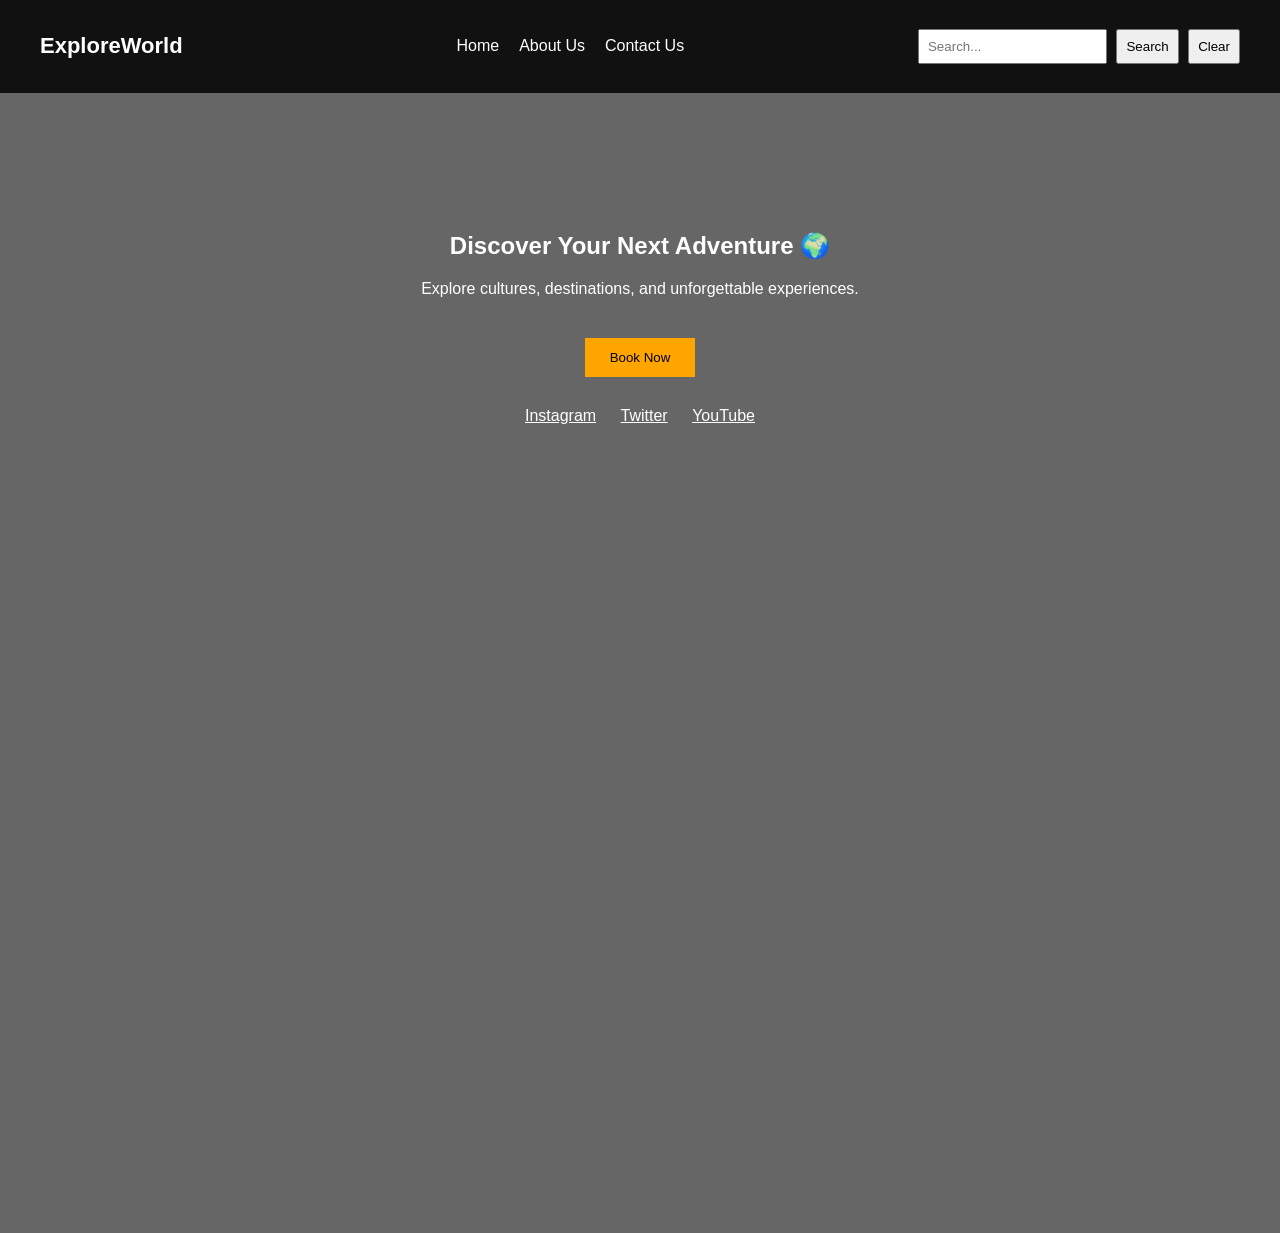
<file: index.html>
<!DOCTYPE html>
<html lang="en">
<head>
    <meta charset="UTF-8">
    <title>ExploreWorld</title>
    <link rel="stylesheet" href="styles.css">
</head>
<body>

<nav>
    <h2 class="logo">ExploreWorld</h2>
    <ul class="nav-links">
        <li><a href="index.html">Home</a></li>
        <li><a href="about_us.html">About Us</a></li>
        <li><a href="contact_us.html">Contact Us</a></li>
    </ul>
    <div class="nav-search">
        <input type="text" id="searchInput" placeholder="Search...">
        <button onclick="search()">Search</button>
        <button onclick="clearSearch()">Clear</button>
    </div>
</nav>

<section class="hero">
    <div class="overlay">
        <h1>Discover Your Next Adventure 🌍</h1>
        <p>Explore cultures, destinations, and unforgettable experiences.</p>

        <div id="results"></div>

        <button class="book-btn">Book Now</button>

        <div class="socials">
            <a href="#">Instagram</a>
            <a href="#">Twitter</a>
            <a href="#">YouTube</a>
        </div>
    </div>
</section>

<script src="script.js"></script>
</body>
</html>
</file>
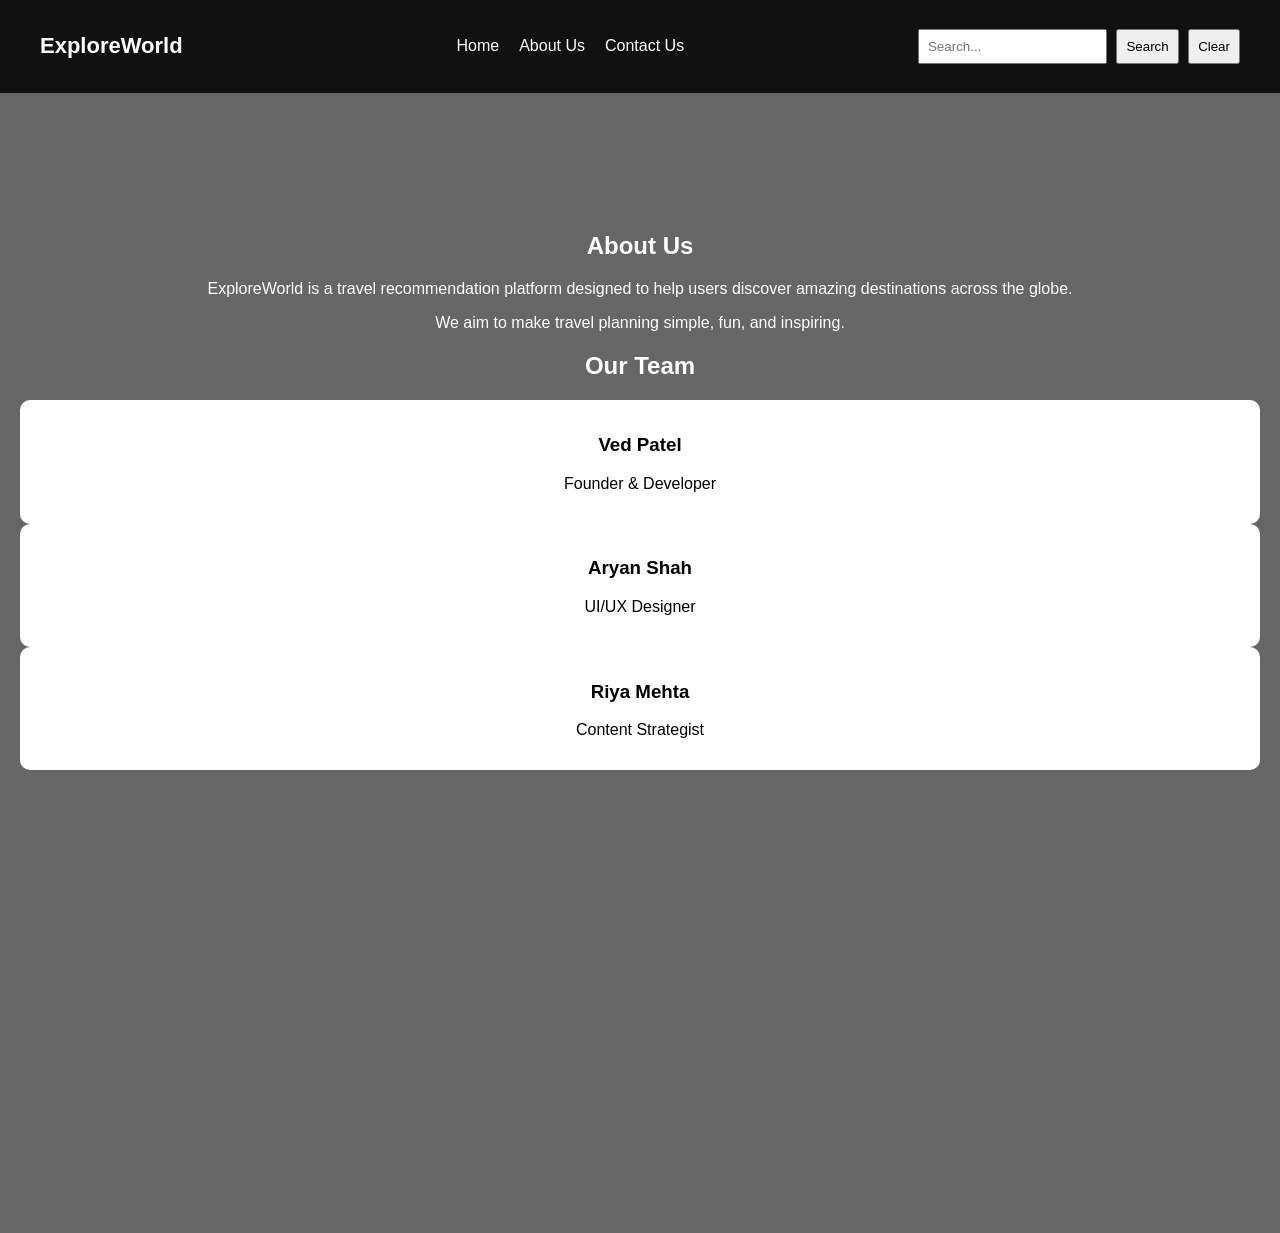
<file: about_us.html>
<!DOCTYPE html>
<html lang="en">
<head>
    <meta charset="UTF-8">
    <title>About Us - ExploreWorld</title>
    <link rel="stylesheet" href="styles.css">
</head>
<body>

<nav>
    <h2 class="logo">ExploreWorld</h2>
    <ul class="nav-links">
        <li><a href="index.html">Home</a></li>
        <li><a href="about_us.html">About Us</a></li>
        <li><a href="contact_us.html">Contact Us</a></li>
    </ul>
    <div class="nav-search">
        <input type="text" id="searchInput" placeholder="Search...">
        <button onclick="search()">Search</button>
        <button onclick="clearSearch()">Clear</button>
    </div>
</nav>

<section class="hero">
    <div class="overlay">
        <h1>About Us</h1>
        <p>ExploreWorld is a travel recommendation platform designed to help users discover amazing destinations across the globe.</p>
        <p>We aim to make travel planning simple, fun, and inspiring.</p>

        <h2>Our Team</h2>
        <div class="team">
            <div class="card">
                <h3>Ved Patel</h3>
                <p>Founder & Developer</p>
            </div>
            <div class="card">
                <h3>Aryan Shah</h3>
                <p>UI/UX Designer</p>
            </div>
            <div class="card">
                <h3>Riya Mehta</h3>
                <p>Content Strategist</p>
            </div>
        </div>
    </div>
</section>

<script src="script.js"></script>
</body>
</html>
</file>
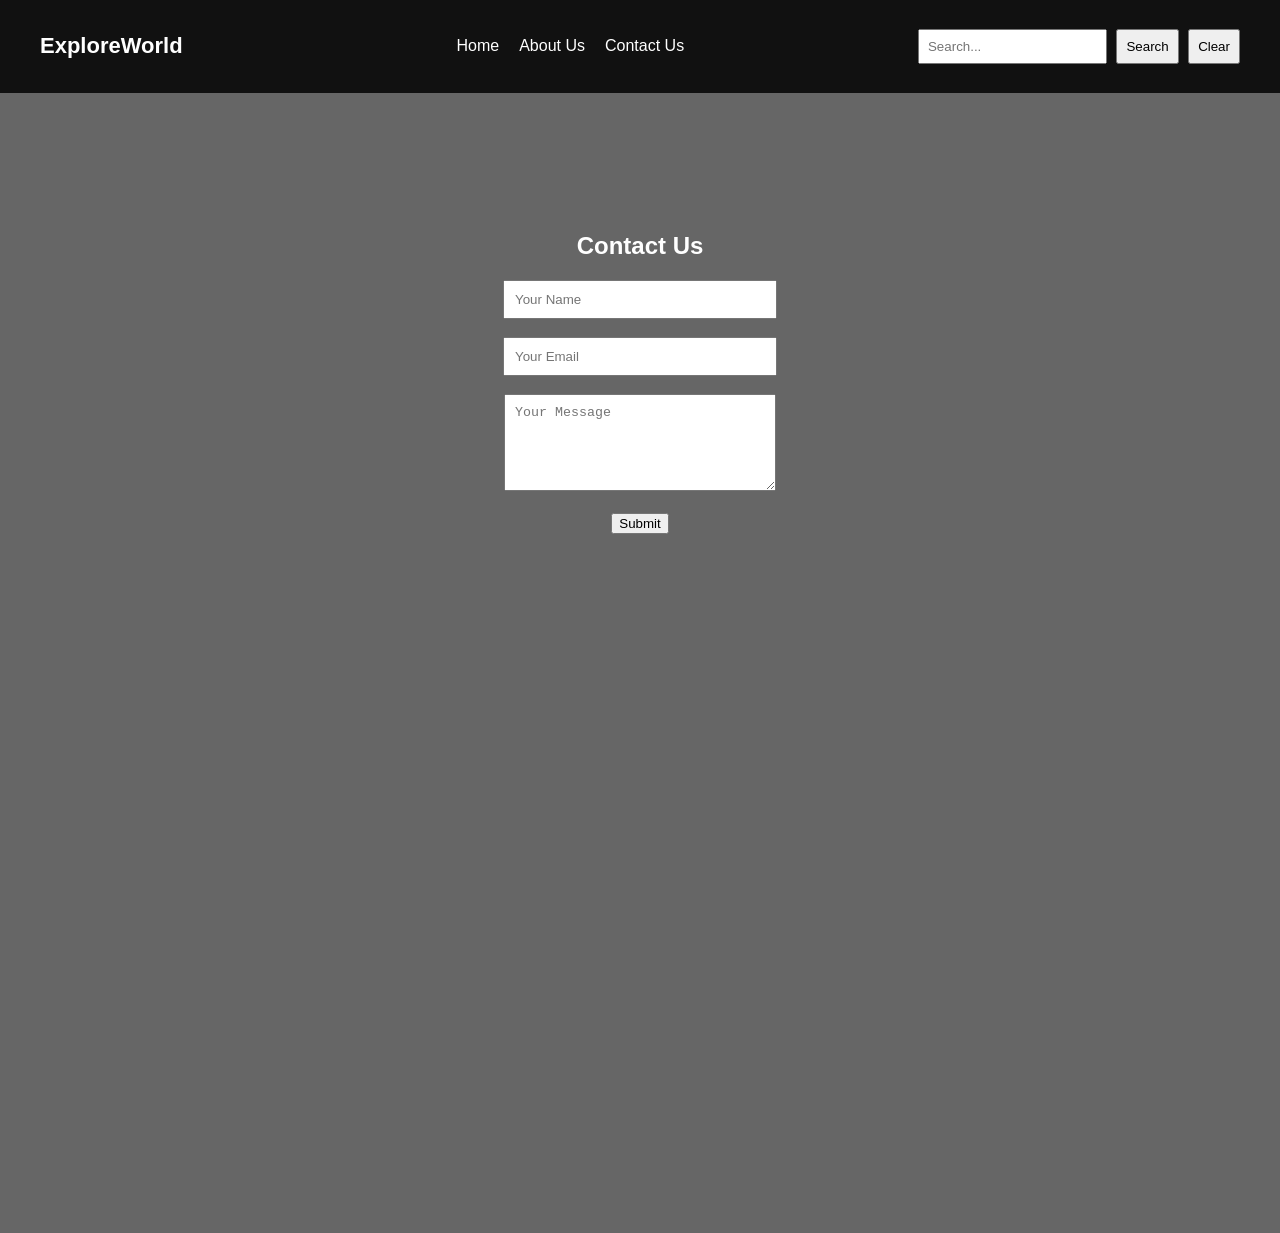
<file: contact_us.html>
<!DOCTYPE html>
<html lang="en">
<head>
    <meta charset="UTF-8">
    <title>Contact Us - ExploreWorld</title>
    <link rel="stylesheet" href="styles.css">
</head>
<body>

<nav>
    <h2 class="logo">ExploreWorld</h2>
    <ul class="nav-links">
        <li><a href="index.html">Home</a></li>
        <li><a href="about_us.html">About Us</a></li>
        <li><a href="contact_us.html">Contact Us</a></li>
    </ul>
    <div class="nav-search">
        <input type="text" id="searchInput" placeholder="Search...">
        <button onclick="search()">Search</button>
        <button onclick="clearSearch()">Clear</button>
    </div>
</nav>

<section class="hero">
    <div class="overlay">
        <h1>Contact Us</h1>

        <form class="contact-form">
            <input type="text" placeholder="Your Name" required><br><br>
            <input type="email" placeholder="Your Email" required><br><br>
            <textarea rows="5" placeholder="Your Message" required></textarea><br><br>
            <button type="submit">Submit</button>
        </form>

    </div>
</section>

<script src="script.js"></script>
</body>
</html>
</file>
<file: styles.css>
body {
    margin: 0;
    font-family: Arial, sans-serif;
}

nav {
    display: flex;
    justify-content: space-between;
    align-items: center;
    padding: 15px 40px;
    background: #111;
    color: white;
    flex-wrap: wrap;
}

.logo {
    font-size: 22px;
}

.nav-links {
    display: flex;
    list-style: none;
    gap: 20px;
}

.nav-links a {
    color: white;
    text-decoration: none;
}

.nav-search input {
    padding: 8px;
}

.nav-search button {
    padding: 8px;
    margin-left: 5px;
}

.hero {
    min-height: 100vh;
    background: url('https://source.unsplash.com/1600x900/?travel') no-repeat center/cover;
}

.overlay {
    background: rgba(0,0,0,0.6);
    min-height: 100vh;
    color: white;
    text-align: center;
    padding: 120px 20px;
}

#results {
    margin-top: 20px;
    display: grid;
    gap: 20px;
}

.card {
    background: white;
    color: black;
    padding: 15px;
    border-radius: 10px;
}

.card img {
    width: 100%;
    height: 180px;
    object-fit: cover;
    display: block;
}

.book-btn {
    margin-top: 20px;
    padding: 12px 25px;
    background: orange;
    border: none;
    cursor: pointer;
}

.socials {
    margin-top: 30px;
}

.socials a {
    margin: 0 10px;
    color: white;
}

.contact-form input,
.contact-form textarea {
    width: 250px;
    padding: 10px;
}
</file>
